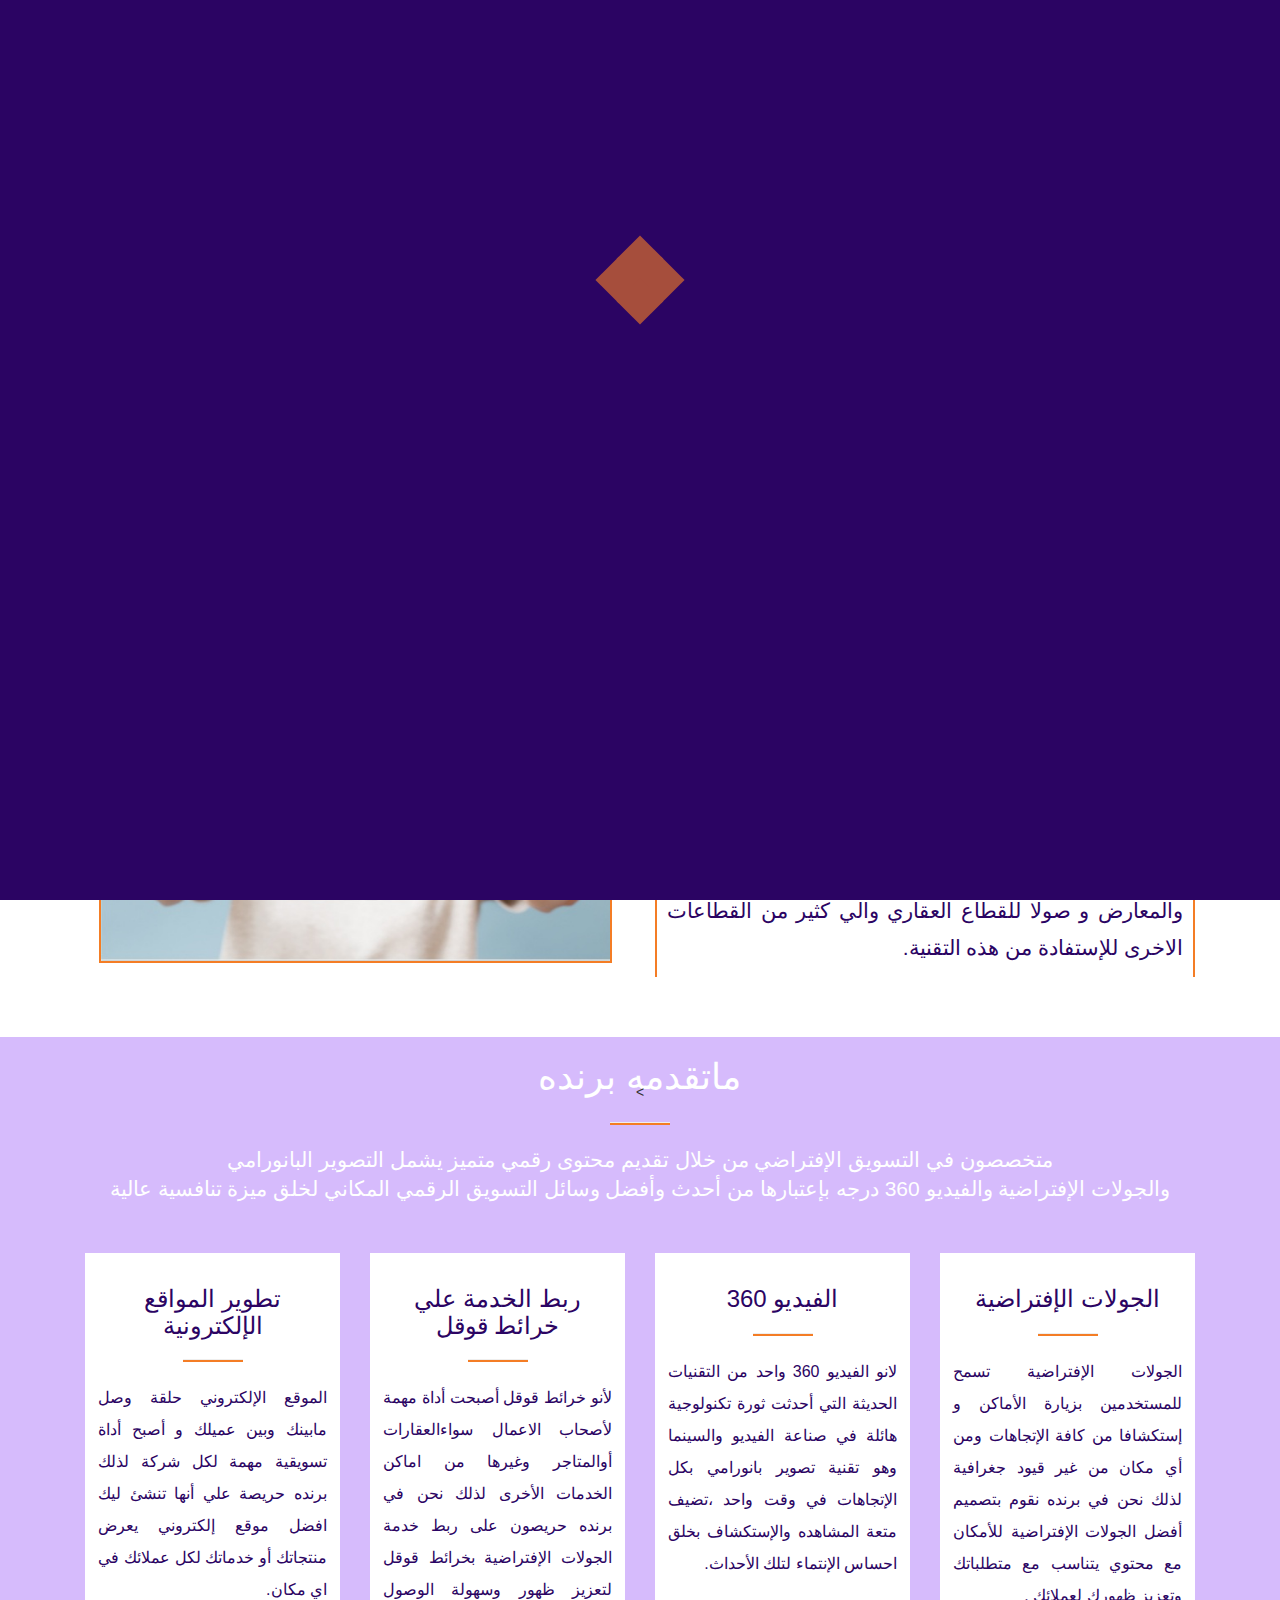
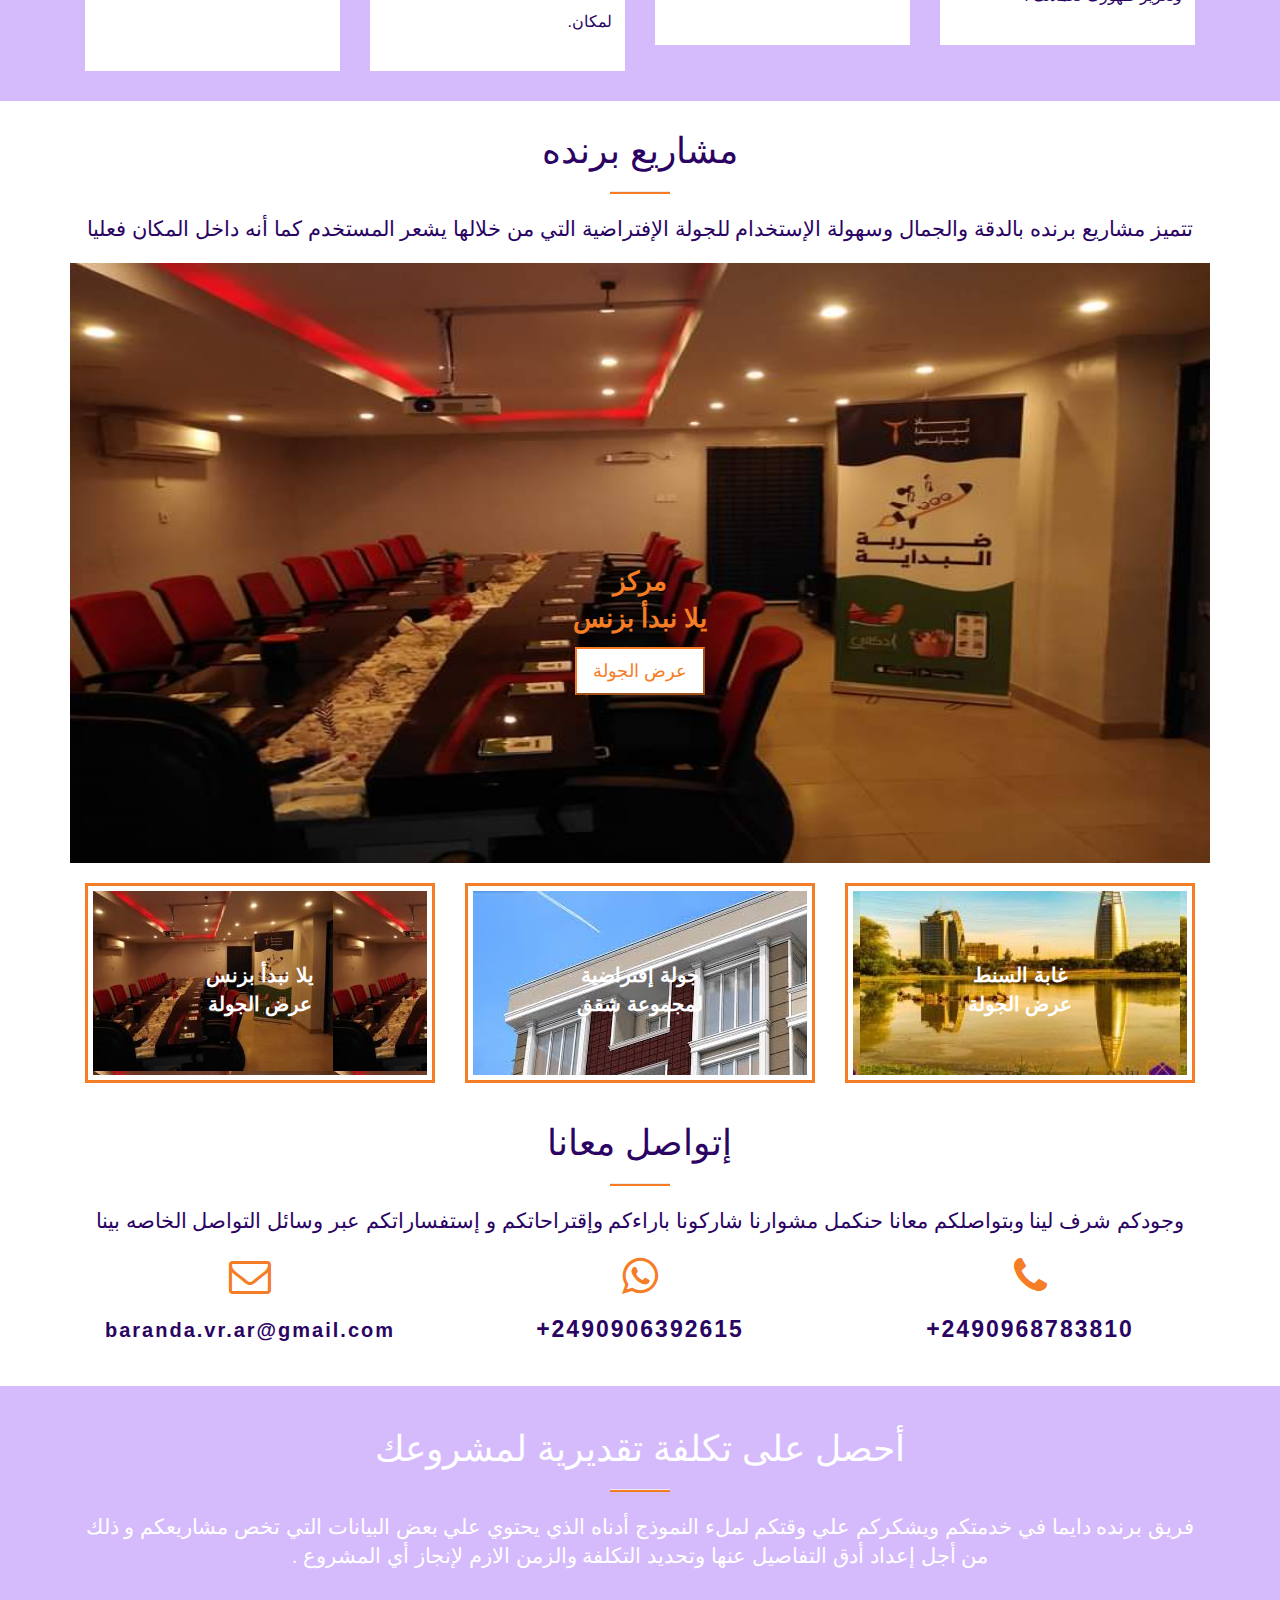
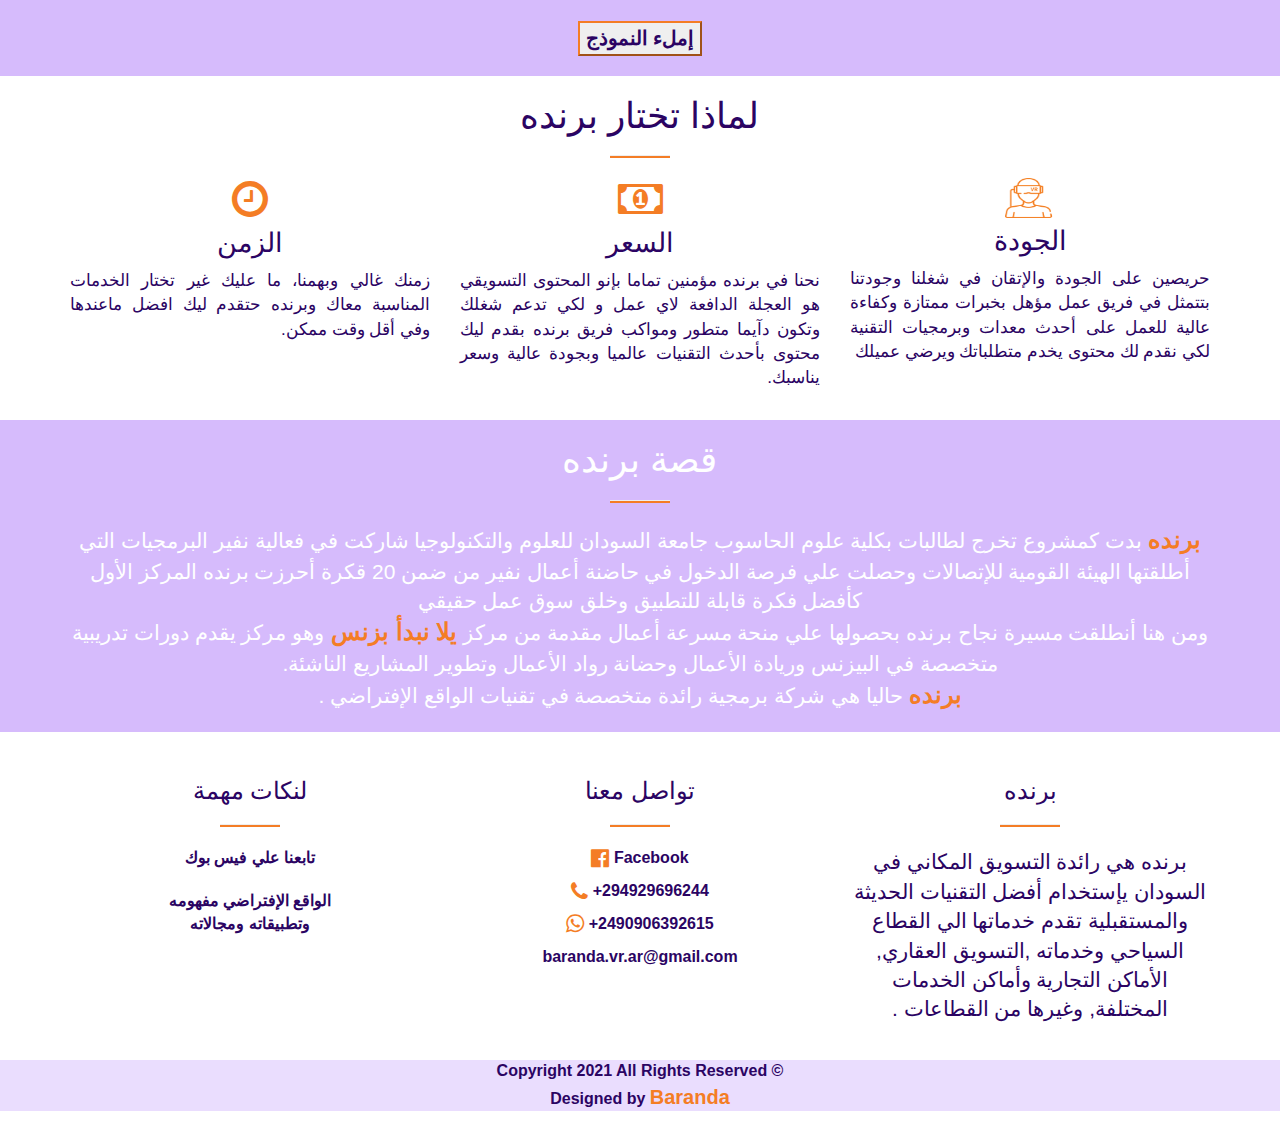
<file: index.html>
<!DOCTYPE html>
<html lang="en">
<head>
    <meta charset="UTF-8">
    <meta name="viewport" content="width=device-width, initial-scale=1.0">
    <title>برنده</title>

    <link rel='stylesheet'href="css/bootstrap.css"/>
 <link rel='stylesheet'href="css/style.css" />
 <!--<link rel="stylesheet" href="css/typing-css.css">-->
 <link rel='stylesheet'href="css/bootstrap-rtl.css"/>

 <link href="lib/font-awesome/css/font-awesome.min.css" rel="stylesheet">




 <!--for Internet Explorer to Know headear ,nav ....-->
   <link rel='stylesheet'href="js/html5shiv.min.js"/>
</head>
<body>

  <!-- Start NavBar Section -->
  <nav class="navbar navbar-default navbar-fixed-top">
    <div class="container">
      <!-- Brand and toggle get grouped for better mobile display -->
      <div class="navbar-header">
        <button type="button" class="navbar-toggle collapsed" data-toggle="collapse" data-target="#BarandaMenu" aria-expanded="false">
          <span class="sr-only">Toggle navigation</span>
          <span class="icon-bar"></span>
          <span class="icon-bar"></span>
          <span class="icon-bar"></span>
        </button>
        <a class="navbar-brand" href="#"><img src="images/logo.png"></a>
      </div>
  
      <!-- Collect the nav links, forms, and other content for toggling -->
      <div class="collapse navbar-collapse" id="BarandaMenu">
        <ul class="nav navbar-nav">
          <li class="active"><a href="#">الرئسية </a></li>
          <li><a href="#" data-scroll="About-Us">عن برنده</a></li>
          <li><a href="#" data-scroll="Our-Services">خدماتنا</a></li>
          <li><a href="#" data-scroll="Our-Project">مشاريعنا</a></li>
          <li><a href="#" data-scroll="Contact-Us">تواصل معنا</a></li>
          <li><a href="#" data-scroll="Story-Us">قصتنا</a></li>
          <li><a href="virtualReality.html"> الواقع الإفتراضي</a></li>



        </ul>
        <div class="nav navbar-nav navbar-right">
          <p class="hidden-md hidden-sm"> ‎+2490968783810 <i class="fa fa-phone fa-lg"></i>  
           </p>

        </div>
      </div><!-- /.navbar-collapse -->
    </div><!-- /.container-fluid -->
  </nav>
  <!-- End NavBar Section -->

 <!--==========================-->
 <!--Start  Section Header-->
 <section class="Header text-center">
  <div class="Header-Cover">
   
    
      <h1 class="typewrite" data-period="2000" data-type='[ " لو إنت شركة عقارات ", "أو صاحب مطعم", "أو فنادق وشقق فندقية", "أو محلات تجارية ", "أو أي مكان تاني ", "وعايز تسوق ليه بطريقة جديدة ومميزة" ]'>
        <span class="wrap"></span>
      </h1>
      <h2>برنده بتميزك </h2>
      <!--<button data-scroll="Services-Price">أسعار الخدمة</button>
      <button data-scroll="Services-Price">أسعار الخدمة</button>-->

    
  </div>
</section>

  <!--End Section Header--> 

 <!--==========================-->
<!-- Start About Section -->
<section class="About text-center" id="About-Us">
  <div class="container">
    
          <h1>عن برنده</h1>
          <hr>
          <div class="raw">
            <div class="col-md-6 col-xm-12">
             
          <p class="lead">
             برنده هي رائدة صناعة الجولات الإفتراضية والتصوير البانورامي والفيديو 
             360
             في السودان 
             بإستخدام أفضل تقنيات الواقع الإفتراضي
            تقدم برنده خدماتها الي العديد من القطاعات بدءا
           
            بالتسويق الرقمي وإنتاج محتوى حديث و متطور يواكب عالميا
         مرورا
             بالقطاع السياحي وخدماته ( فنادق ، مطاعم ، كافيهات)
           و
            الترفيه ( منتزهات ، مهرجانات) والمعارض
    
            و صولا للقطاع العقاري
            والي كثير من القطاعات الاخرى للإستفادة من هذه التقنية. 
          </p>
           

        </div>

        <div class="col-md-6 col-xm-12">
          <img src="images/aboutt.jpg">
        </div>


        </div><!-- End Raw -->

        
        </div>
</section>
<!-- End About Section -->

   <!--==========================
     Panorama Section
    ============================-->

<!-- Start Services Section -->
<section class="Services text-center" id="Our-Services">
  <div class="Services-In">
  <div class="container">
<h1>ماتقدمه برنده</h1>>       
   <hr>
         <p class="lead">
          متخصصون في التسويق الإفتراضي من خلال تقديم محتوى رقمي متميز يشمل التصوير البانورامي 
          <br>
          والجولات الإفتراضية
          والفيديو 360 درجه بإعتبارها من أحدث وأفضل وسائل التسويق الرقمي المكاني لخلق ميزة تنافسية عالية
         </p>
         
         <div class="raw">
           <div class="col-md-3 col-sm-6 col-xm-12">
             <div class="ServicesData">
               <h3>الجولات الإفتراضية</h3>
               <hr>
            <p class="lead">
              الجولات الإفتراضية تسمح للمستخدمين بزيارة الأماكن و إستكشافا من كافة الإتجاهات 
              ومن أي مكان من غير قيود جغرافية 
              لذلك نحن في برنده نقوم بتصميم أفضل الجولات الإفتراضية للأمكان مع محتوي يتناسب مع متطلباتك 
              وتعزيز ظهورك لعملائك .
            </p>
              </div>
            </div>

            <div class="col-md-3 col-sm-6 col-xm-12">
              <div class="ServicesData">
                <h3>الفيديو 360</h3>
                <hr>
               <p class="lead">
                 لانو الفيديو 360 واحد من التقنيات الحديثة 
                 التي أحدثت ثورة تكنولوجية هائلة في صناعة الفيديو والسينما
                 وهو تقنية تصوير بانورامي بكل
الإتجاهات في وقت واحد ،تضيف متعة المشاهده والإستكشاف بخلق احساس الإنتماء لتلك الأحداث.
              <br>

              <br>
               </p>
              </div>
             </div>

            <div class="col-md-3 col-sm-6 col-xm-12">
              <div class="ServicesData">
<h3>ربط الخدمة علي خرائط قوقل</h3>                
                <hr>
               <p class="lead">
       لأنو خرائط قوقل أصبحت أداة مهمة لأصحاب 
       الاعمال سواءالعقارات أوالمتاجر 
       وغيرها من اماكن الخدمات الأخرى لذلك نحن في برنده حريصون على
ربط خدمة الجولات الإفتراضية

بخرائط قوقل  لتعزيز ظهور
 وسهولة الوصول لمكان.
               </p>
              </div>
             </div>

             <div class="col-md-3 col-sm-6 col-xm-12">
              <div class="ServicesData">
                <h3>تطوير المواقع الإلكترونية</h3>
                <hr>
               <p class="lead">
                 الموقع الإلكتروني حلقة وصل مابينك وبين عميلك 
                 و أصبح أداة تسويقية مهمة لكل شركة لذلك برنده حريصة علي أنها تنشئ ليك افضل موقع إلكتروني 
                 يعرض منتجاتك أو خدماتك لكل عملائك في اي مكان.
                 <br>

                 <br>
               </p>
              </div>
             </div>
            

            </div> 
          </div>
  </div>
</div>
</section>
<!-- End Services Section -->
  
<!-- Start Tours Section -->
              <section class="Tourse text-center" id="Our-Project">
                
                        <h1>مشاريع برنده</h1>
                        <hr>
                        <p class="lead"> 
                          تتميز مشاريع برنده بالدقة والجمال وسهولة الإستخدام للجولة الإفتراضية 
                          التي من خلالها يشعر المستخدم كما أنه داخل المكان فعليا<br>    
                        </p>
                        <div class="container">
                        <div class="Main-Tours" id="Main-Tours-id">
                         
                          <img src="./images/YNB.jpg" alt="">
                          <div class="Main_image">
                          <p >مركز <br>يلا نبدأ بزنس</p>
                           <button>عرض الجولة</button>
                          </div>
                            <iframe src="https://suppressive-recover.000webhostapp.com/"></iframe>
                        </div>
                      </div>
                        <div class="container">
                          <div class="raw">
                            
                            <div class="col-sm-4 col-xm-12 " >
                              <div class="Tours_info"id ="Tours1">
                                <div class="only">
                                  <p data-scroll="Main-Tours-id">غابة السنط <br>عرض الجولة</P>
                                    <iframe src="https://naglaa-modawi.github.io/AlGabaTours/index.html"></iframe>
                                    </div>
    
                              </div>
                            </div>
                         
                         
                             <div class="col-sm-4 col-xm-12 "  >
                              <div class="Tours_info" id = "Tours2">
                                <div class="only">
                                  <p data-scroll="Main-Tours-id">جولة إفتراضية <br>لمجموعة شقق</P>
                                    <iframe src="https://naglaa-modawi.github.io/RealEstate/"></iframe>                                </div>
                              </div>
                              </div>
                            
                            
                            <div class="col-sm-4 col-xm-12" >
                              <div class="Tours_info" id = "Tours3">
                                <div class="only">
                                <p data-scroll="Main-Tours-id">يلا نبدأ بزنس  <br>عرض الجولة</P>
                                  <iframe src="https://naglaa-modawi.github.io/YNBTOurs/index.html"></iframe>
                                </div>
                              </div>
                              </div>


                               
                           <!-- <div class="col-sm-4 col-xm-12" >
                              <div class="Tours_info" id = "Tours4">
                                <div class="only">
                                <p data-scroll="Main-Tours-id">فيديو 360 <br>تشغيل الفيديو</P>
                                  <iframe width="560" height="315" src="https://www.youtube.com/embed/H_e68oYXsls" title="YouTube video player" frameborder="0" allow="accelerometer; autoplay; clipboard-write; encrypted-media; gyroscope; picture-in-picture" allowfullscreen></iframe>
                                </div>
                              </div>
                              </div>-->
                          
                           
                          </div>
                        </div>
                      </section>
                    <!-- End Tours Section -->

                   <!--Start Section Contact-->
<section class="Contact text-center" id="Contact-Us">
  <div class="Contact-Cover">
          <div class="container">
                  <h1>إتواصل معانا</h1>
                  <hr>
                  <p class="lead">
                    وجودكم شرف لينا وبتواصلكم معانا حنكمل مشوارنا شاركونا باراءكم وإقتراحاتكم و إستفساراتكم عبر وسائل التواصل الخاصه بينا                  </p>
                  <div class="row">
                          <div class="col-sm-4 col-xm-12">
                                  <div class="data">
                                    <i class="fa fa-phone fa-3x" ></i>
                                        <h3>2490968783810+</h3>
                                  </div>
                           </div>
                           <div class="col-sm-4 col-xm-12">
                                  <div class="data">
                                    <i class="fa fa-whatsapp fa-3x"></i>
                                          <h3>2490906392615+</h3>
  </div>
  </div>
  <div class=" col-sm-4 col-xm-12">
  <div class="data">
    <i class="fa fa-envelope-o fa-3x"></i>
  <h3><a href="baranda.vr.ar@gmail.com"> baranda.vr.ar@gmail.com </a></h3>
   </div>
  </div>
 
 </div>
   </div>
  </div>
</section>
  <!-- end Section statistic-->





                    <section class="Price text-center" id="Services-Price">
                      <div class="stat">
                              <div class="container">
                                <h1>أحصل على تكلفة تقديرية لمشروعك</h1>
                                
                                     <hr>
                            <p class="lead">
                                     فريق برنده دايما في خدمتكم ويشكركم علي وقتكم لملء النموذج أدناه
                                     الذي يحتوي علي بعض البيانات التي تخص مشاريعكم 
                                     و ذلك من أجل إعداد أدق التفاصيل عنها وتحديد التكلفة والزمن الازم لإنجاز أي المشروع .
                            </p>
                                    <button><a href="price.html">إملء النموذج </a></button>

                              </div>
                      </div>
                      </section>

                   <!--start Section statistic-->
<section class="statistic text-center">
  <div class="stat">
          <div class="container">
                  <h1>لماذا تختار برنده</h1>
                  <hr>
                  <div class="row">
                          <div class="col-sm-4 col-xm-12">
                                  <div class="data">
                                        <img src="./images/virtual-reality (3).png">
                                        <h3>الجودة</h3>
                                        <p>
                                          حريصين على الجودة والإتقان في شغلنا وجودتنا بتتمثل في فريق عمل مؤهل بخبرات ممتازة وكفاءة عالية للعمل على
                                          أحدث معدات وبرمجيات التقنية لكي نقدم لك محتوى يخدم متطلباتك ويرضي عميلك     
                                        </p>
                                  </div>
                           </div>
                          
  <div class=" col-sm-4 col-xm-12">
  <div class="data">
  <i class="fa fa-money fa-3x"></i>
  <h3>السعر</h3>
  <p>
    نحنا في برنده مؤمنين تماما بإنو المحتوى التسويقي هو العجلة الدافعة لاي عمل و لكي تدعم شغلك وتكون دآيما متطور
ومواكب فريق برنده بقدم ليك محتوى بأحدث التقنيات عالميا وبجودة عالية وسعر يناسبك.
  </p>
   </div>
  </div>
 <div class=" col-sm-4 col-xm-12">
  <div class="data">
      <i class="fa fa-clock-o fa-3x"></i>
  <h3>الزمن</h3>
  <p>
    زمنك غالي وبهمنا، ما عليك غير تختار الخدمات المناسبة معاك وبرنده حتقدم ليك افضل ماعندها وفي أقل وقت ممكن.

  </p>
  </div>
  </div>
 </div>
   </div>
  </div>
</section>
  <!-- end Section statistic-->
            
  <!--==========================
      Story Section
    ============================-->
        <section class="Story text-center" id="Story-Us">
          <div class="Story-Cover">
          <div class="container">
            <h1>قصة برنده</h1>
            <hr>
            <p class="lead">
              <span>برنده</span> بدت كمشروع تخرج لطالبات بكلية علوم الحاسوب جامعة السودان للعلوم والتكنولوجيا  شاركت في فعالية نفير البرمجيات 
              التي أطلقتها الهيئة القومية للإتصالات وحصلت علي فرصة الدخول في حاضنة أعمال نفير من ضمن 20 قكرة أحرزت برنده المركز الأول 
              كأفضل فكرة قابلة للتطبيق وخلق سوق عمل حقيقي 
              <br>
              ومن هنا أنطلقت مسيرة نجاح برنده بحصولها علي منحة مسرعة أعمال مقدمة من مركز 
             <span>يلا نبدأ بزنس </span> 
              وهو مركز يقدم دورات تدريبية 
               متخصصة في البيزنس وريادة الأعمال وحضانة رواد الأعمال وتطوير المشاريع الناشئة.
               <br>
               <span>برنده</span>
                  حاليا هي شركة برمجية رائدة متخصصة في تقنيات الواقع الإفتراضي  .
        
            </p>
          </div>
        </div>
        </section>
     <!--==========================
      Contact Section
    ============================-->

       

<!--==========================
     Footer Section
    ============================-->

    <section class="Footer text-center">
              <div class="container">
                      <div class="AllFooter">
    
              <!-- start Form-->
              <div class="row ">
                  <div class="col-sm-4 col-xm-12">
                    <div class="BarandAbout">
                      <h3>برنده</h3>
                      <hr>
                      <p class="lead"> 
                        برنده هي رائدة التسويق المكاني في السودان يإستخدام أفضل التقنيات الحديثة والمستقبلية 
                        تقدم خدماتها الي القطاع السياحي وخدماته ,التسويق العقاري, الأماكن التجارية  وأماكن الخدمات المختلفة,
                        وغيرها من القطاعات .
                      </p>
                      </div>
                  </div>
        
                  <div class="col-sm-4 col-xm-12">
                    <div class="info-contact">
                      <h3>تواصل معنا</h3>
                      <hr>
                      <p><a href="https://fb.me/baranda.sd"> Facebook  <i class="fa fa-facebook-official fa-lg"></i>
                      <p>294929696244+  <i class="fa fa-phone fa-lg" ></i>
                        <p> 2490906392615+  <i class="fa fa-whatsapp fa-lg"></i>
                          <p><!--<a href="baranda.vr.ar@gmail.com">-->baranda.vr.ar@gmail.com</a></p>


                    </div>
                  </div>
        
                  <div class="col-sm-4 col-xm-12">
                    <div class="Links">
                      <h3>لنكات مهمة</h3>
                      <hr>    
                      <span><a href="https://fb.me/baranda.sd">تابعنا علي فيس بوك </a></span><br>
                      <br>
                      <span><a href="virtualReality.html">الواقع الإفتراضي مفهومه <br>وتطبيقاته ومجالاته</a></span><br>
                    </div>
                  </div>
                </div>
              </div>
            </div>
            </div>
             </section>
             <div class="last text-center">
              <p>© Copyright 2021 All Rights Reserved<br>
                Designed by <span><a href="#">Baranda</a></span></p>
            </div>
               
          <div class="sroal">
            <a href="#"><i class="fa fa-arrow-up fa-2x"></i></a>
          </div>
             

          <section class="loading-overlay">
            <div class="sk-folding-cube">
              <div class="sk-cube1 sk-cube"></div>
              <div class="sk-cube2 sk-cube"></div>
              <div class="sk-cube4 sk-cube"></div>
              <div class="sk-cube3 sk-cube"></div>
            </div>
          </section>

    <script src="js/jquery.min.js"></script>
    <script src="js/bootstrap.min.js"></script>
    <script src="js/main.js"></script>


</body>
</html>
</file>
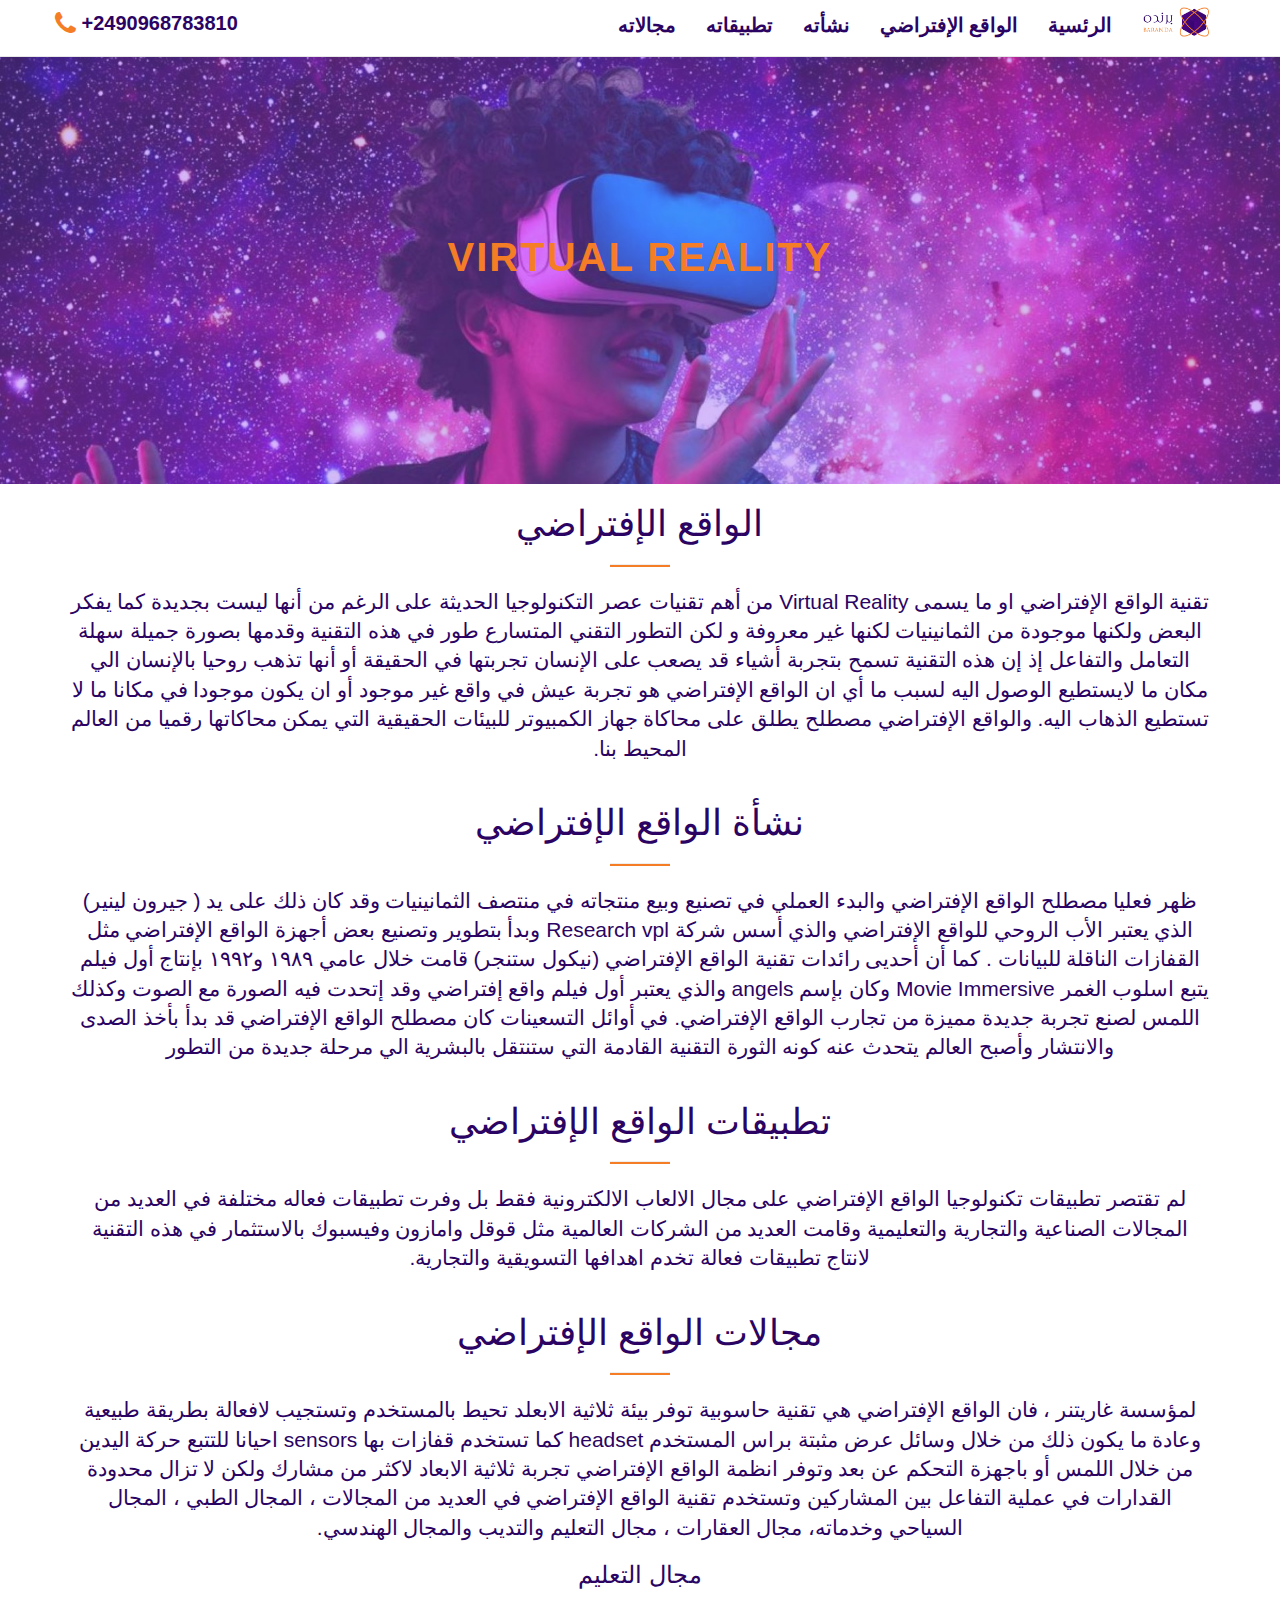
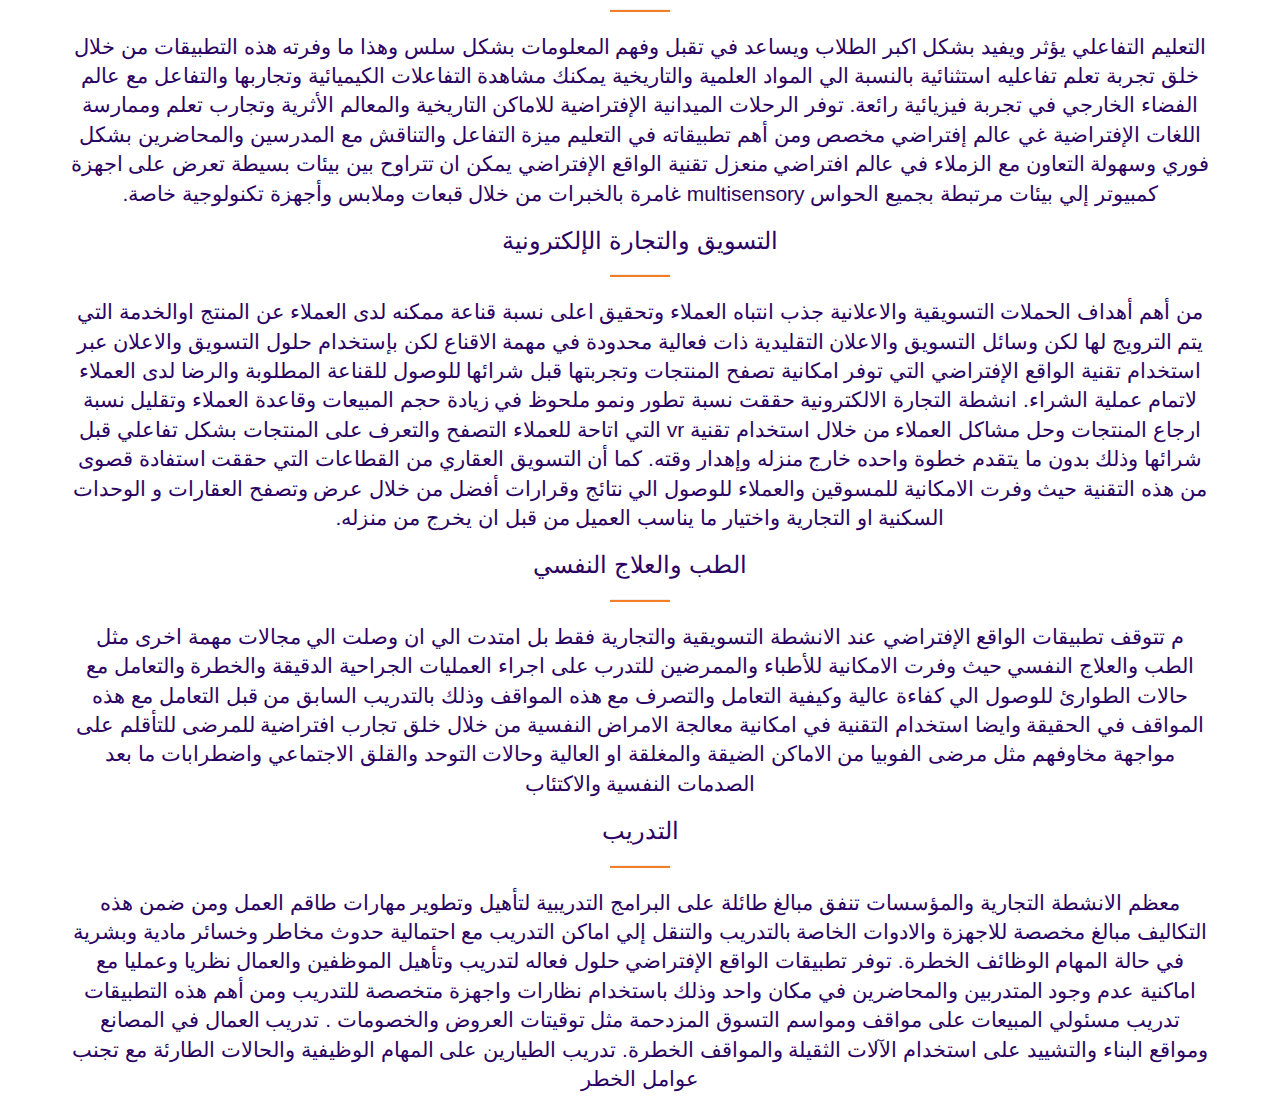
<file: virtualReality.html>
<!DOCTYPE html>
<html lang="en">
<head>
    <meta charset="UTF-8">
    <meta name="viewport" content="width=device-width, initial-scale=1.0">
    <title>برنده</title>
    <link rel='stylesheet'href="css/bootstrap.css"/>
    <link rel='stylesheet'href="css/style.css" />
    <link rel='stylesheet'href="css/bootstrap-rtl.css"/>

    <link href="lib/font-awesome/css/font-awesome.min.css" rel="stylesheet">
   
   
   
   
    <!--for Internet Explorer to Know headear ,nav ....-->
      <link rel='stylesheet'href="js/html5shiv.min.js"/>
</head>
<body>
<!-- Start NavBar Section -->
<nav class="navbar navbar-default navbar-fixed-top">
  <div class="container">
    <!-- Brand and toggle get grouped for better mobile display -->
    <div class="navbar-header">
      <button type="button" class="navbar-toggle collapsed" data-toggle="collapse" data-target="#BarandaMenu" aria-expanded="false">
        <span class="sr-only">Toggle navigation</span>
        <span class="icon-bar"></span>
        <span class="icon-bar"></span>
        <span class="icon-bar"></span>
      </button>
      <a class="navbar-brand" href="#"><img src="images/logo.png"></a>
    </div>

    <!-- Collect the nav links, forms, and other content for toggling -->
    <div class="collapse navbar-collapse" id="BarandaMenu">
      <ul class="nav navbar-nav">
        <li class="active"><a href="index.html">الرئسية </a></li>
        <li><a href="#" data-scroll="VirtualRea">الواقع الإفتراضي</a></li>
        <li><a href="#" data-scroll="history">نشأته</a></li>
        <li><a href="#" data-scroll="Application">تطبيقاته</a></li>
        <li><a href="#" data-scroll="Fields">مجالاته</a></li>

      </ul>
      <div class="nav navbar-nav navbar-right">
        <p> ‎+2490968783810 <i class="fa fa-phone fa-lg"></i>
         </p>

      </div>
    </div><!-- /.navbar-collapse -->
  </div><!-- /.container-fluid -->
</nav>
<!-- End NavBar Section -->



    <section class="ViReality text-center">
        <div class="ViReality-Cover">
         <h1>VIRTUAL REALITY</h1>
        </div>
      </section>

      <section class="virtuall text-center" id="VirtualRea">
        
        <div class="container">
          <h1>الواقع الإفتراضي</h1>
          <hr>
          <p class="lead">
            تقنية الواقع الإفتراضي او ما يسمى
Virtual Reality
             من أهم تقنيات عصر التكنولوجيا الحديثة على الرغم من أنها ليست
            بجديدة كما يفكر البعض ولكنها موجودة من الثمانينيات لكنها غير معروفة و لكن التطور التقني المتسارع طور في هذه التقنية
            وقدمها بصورة جميلة سهلة التعامل والتفاعل إذ إن هذه التقنية تسمح بتجربة أشياء قد يصعب على الإنسان تجربتها في
            الحقيقة أو أنها تذهب روحيا بالإنسان الي مكان ما لايستطيع الوصول اليه لسبب ما
            أي ان الواقع الإفتراضي هو تجربة عيش في واقع غير موجود أو ان يكون موجودا في مكانا ما لا تستطيع الذهاب اليه.
            والواقع الإفتراضي مصطلح يطلق على محاكاة جهاز الكمبيوتر للبيئات الحقيقية التي يمكن محاكاتها رقميا من العالم المحيط
            بنا.
          </p>
      
      </div>
      </section>

      <section class="history text-center" id="history">
        <div class="Story-Cover">
        <div class="container">
          <h1>نشأة الواقع الإفتراضي</h1>
          <hr>
          <p class="lead">
            ظهر فعليا مصطلح الواقع الإفتراضي والبدء العملي في تصنيع وبيع منتجاته في منتصف الثمانينيات وقد كان ذلك على يد
( جيرون لينير) الذي يعتبر الأب الروحي للواقع الإفتراضي والذي أسس شركة Research vpl وبدأ بتطوير وتصنيع بعض
أجهزة الواقع الإفتراضي مثل القفازات الناقلة للبيانات .
كما أن أحديى رائدات تقنية الواقع الإفتراضي (نيكول ستنجر) قامت خلال عامي ١٩٨٩ و١٩٩٢ بإنتاج أول فيلم يتبع اسلوب
الغمر Movie Immersive وكان بإسم angels والذي يعتبر أول فيلم واقع إفتراضي وقد إتحدت فيه الصورة مع الصوت
وكذلك اللمس لصنع تجربة جديدة مميزة من تجارب الواقع الإفتراضي.
في أوائل التسعينات كان مصطلح الواقع الإفتراضي قد بدأ بأخذ الصدى والانتشار وأصبح العالم يتحدث عنه كونه الثورة
التقنية القادمة التي ستنتقل بالبشرية الي مرحلة جديدة من التطور
          </p>
        </div>
      </div>
      </section>


      <section class="Applic text-center" id="Application">
        <div class="Story-Cover">
        <div class="container">
          <h1>تطبيقات الواقع الإفتراضي</h1>
          <hr>
          <p class="lead">
            لم تقتصر تطبيقات تكنولوجيا الواقع الإفتراضي على مجال الالعاب الالكترونية فقط بل وفرت تطبيقات فعاله مختلفة
في العديد من المجالات الصناعية والتجارية والتعليمية وقامت العديد من الشركات العالمية مثل قوقل وامازون وفيسبوك
بالاستثمار في هذه التقنية لانتاج تطبيقات فعالة تخدم اهدافها التسويقية والتجارية.
          </p>
        </div>
      </div>
      </section> 


      <section class="ِfields text-center" id="Fields">
        <div class="Story-Cover">
        <div class="container">
          <h1>مجالات الواقع الإفتراضي</h1>
          <hr>
          <p class="lead">
            لمؤسسة غاريتنر ، فان الواقع الإفتراضي هي تقنية حاسوبية توفر بيئة ثلاثية الابعلد تحيط بالمستخدم وتستجيب
لافعالة بطريقة طبيعية وعادة ما يكون ذلك من خلال وسائل عرض مثبتة براس المستخدم headset كما تستخدم قفازات
بها sensors احيانا للتتبع حركة اليدين من خلال اللمس أو باجهزة التحكم عن بعد وتوفر انظمة الواقع الإفتراضي تجربة
ثلاثية الابعاد لاكثر من مشارك ولكن لا تزال محدودة القدارات في عملية التفاعل بين المشاركين وتستخدم تقنية الواقع
الإفتراضي في العديد من المجالات ، المجال الطبي ، المجال السياحي وخدماته، مجال العقارات ، مجال التعليم والتديب
والمجال الهندسي.
          </p>


          <h3>مجال التعليم</h3>
          <hr>
        <p class="lead">
          التعليم التفاعلي يؤثر ويفيد بشكل اكبر الطلاب ويساعد في تقبل وفهم المعلومات بشكل سلس وهذا ما وفرته هذه
التطبيقات من خلال خلق تجربة تعلم تفاعليه استثنائية بالنسبة الي المواد العلمية والتاريخية يمكنك مشاهدة التفاعلات
الكيميائية وتجاربها والتفاعل مع عالم الفضاء الخارجي في تجربة فيزيائية رائعة.
 
توفر الرحلات الميدانية الإفتراضية للاماكن التاريخية والمعالم الأثرية وتجارب تعلم وممارسة اللغات الإفتراضية غي عالم
إفتراضي مخصص ومن أهم تطبيقاته في التعليم ميزة التفاعل والتناقش مع المدرسين والمحاضرين بشكل فوري وسهولة
التعاون مع الزملاء في عالم افتراضي منعزل
تقنية الواقع الإفتراضي يمكن ان تتراوح بين بيئات بسيطة تعرض على اجهزة كمبيوتر إلي بيئات مرتبطة بجميع الحواس
multisensory غامرة بالخبرات من
خلال قبعات وملابس وأجهزة تكنولوجية خاصة.
        </p>


        <h3>التسويق والتجارة الإلكترونية</h3>
        <hr>
        <p class="lead">
          من أهم أهداف الحملات التسويقية والاعلانية جذب انتباه العملاء وتحقيق اعلى نسبة قناعة ممكنه لدى العملاء عن المنتج
          اوالخدمة التي يتم الترويج لها لكن وسائل التسويق والاعلان التقليدية ذات فعالية محدودة في مهمة الاقناع لكن بإستخدام
          حلول التسويق والاعلان عبر استخدام تقنية الواقع الإفتراضي التي توفر امكانية تصفح المنتجات وتجربتها قبل شرائها
          للوصول للقناعة المطلوبة والرضا لدى العملاء لاتمام عملية الشراء.
          انشطة التجارة الالكترونية حققت نسبة تطور ونمو ملحوظ في زيادة حجم المبيعات وقاعدة العملاء وتقليل نسبة ارجاع
          المنتجات وحل مشاكل العملاء من خلال استخدام تقنية vr التي اتاحة للعملاء التصفح والتعرف على المنتجات بشكل تفاعلي
          قبل شرائها وذلك بدون ما يتقدم خطوة واحده خارج منزله وإهدار وقته.
          كما أن التسويق العقاري من القطاعات التي حققت استفادة قصوى من هذه التقنية حيث وفرت الامكانية للمسوقين والعملاء
          للوصول الي نتائج وقرارات أفضل من خلال عرض وتصفح العقارات و الوحدات السكنية او التجارية واختيار ما يناسب
          العميل من قبل ان يخرج من منزله.
        </p>


        <h3>الطب والعلاج النفسي</h3>
        <hr>
        <p class="lead">
          م تتوقف تطبيقات الواقع الإفتراضي عند الانشطة التسويقية والتجارية فقط بل امتدت الي ان وصلت الي مجالات مهمة
          اخرى مثل الطب والعلاج النفسي حيث وفرت الامكانية للأطباء والممرضين للتدرب على اجراء العمليات الجراحية الدقيقة
          والخطرة والتعامل مع حالات الطوارئ للوصول الي كفاءة عالية وكيفية التعامل والتصرف مع هذه المواقف وذلك بالتدريب
          السابق من قبل التعامل مع هذه المواقف في الحقيقة وايضا استخدام التقنية في امكانية معالجة الامراض النفسية من خلال
          خلق تجارب افتراضية للمرضى للتأقلم على مواجهة مخاوفهم مثل مرضى الفوبيا من الاماكن الضيقة والمغلقة او العالية
          وحالات التوحد والقلق الاجتماعي واضطرابات ما بعد الصدمات النفسية والاكتئاب
        </p>


        <h3>التدريب</h3>
        <hr>
        <p class="lead">
          معظم الانشطة التجارية والمؤسسات تنفق مبالغ طائلة على البرامج التدريبية لتأهيل وتطوير مهارات طاقم العمل ومن ضمن
          هذه التكاليف مبالغ مخصصة للاجهزة والادوات الخاصة بالتدريب والتنقل إلي اماكن التدريب مع احتمالية حدوث مخاطر
          وخسائر مادية وبشرية في حالة المهام الوظائف الخطرة.
          توفر تطبيقات الواقع الإفتراضي حلول فعاله لتدريب وتأهيل الموظفين والعمال نظريا وعمليا مع اماكنية عدم وجود
          المتدربين والمحاضرين في مكان واحد وذلك باستخدام نظارات واجهزة متخصصة للتدريب ومن أهم هذه التطبيقات تدريب
          مسئولي المبيعات على مواقف ومواسم التسوق المزدحمة مثل توقيتات العروض والخصومات .
          تدريب العمال في المصانع ومواقع البناء والتشييد على استخدام الآلات الثقيلة والمواقف الخطرة.
          تدريب الطيارين على المهام الوظيفية والحالات الطارئة مع تجنب عوامل الخطر
        </p>
        </div>
      </div>
      </section> 

      <div class="sroal">
        <a href="#"><i class="fa fa-arrow-up fa-2x"></i></a>
      </div>
      
      


      <script src="js/jquery.min.js"></script>
    <script src="js/bootstrap.min.js"></script>
    <script src="js/main.js"></script>
</body>
</html>
</file>
<file: css/style.css>
*{
    -webkit-box-sizing: border-box;
    -moz-box-sizing: border-box;
   box-sizing: border-box;

}
body{
    overflow: hidden;
}
.carousel-inner{
    height: 500px;
}
h1,h3{
    letter-spacing: 2px;
    color: #2B0463 ;

}
p ,a{
    font-size: 16px;
    color:#2B0463 ;
}
i{
   color: #F47D25;; 
}
hr{
    width: 60px;
    background-color:  #F47D25;
    height: 2px;
}
.navbar-header .navbar-brand img{
    max-width: 200px;
    max-height: 30px;
    margin-top: -8px;
}
/*Phone Number In NavBar*/
.navbar-right p {
    padding-top: 10px;
    padding-bottom: 10px;
    line-height: 26px;
    font-weight: bold;
    color:#2B0463;
}

.navbar-right .glyphicon{
    top: 0;
}
/*Go To Top*/

.sroal {
    color: #F47D25;
    position: fixed;
    display: block;
    z-index: 9999;
    right: 5px;
    bottom: 5px;
    cursor: pointer;
    display: none;
}
.navbar-default {
    background-color: white;
    border-color: #e7e7e7;
  
}
.navbar-default .navbar-nav > li > a {
    color: #2B0463;
}
.navbar-default .navbar-nav > li > a:hover, .navbar-default .navbar-nav > li > a:focus {
 color:#F47D25;
 
}
#BarandaMenu p,a {
    font-weight: bold;
    color: #2B0463;
    font-size: 20px;
}
.Header{
  
    background : url("../images/3.jpg"); 
    /*Beacuse if i do zoome (-)the image dont hidden*/
    -webkit-background-size:cover ;
     -moz-background-size:cover;
     -o-background-size:cover;
     background-size:cover;
     min-height: 500px;
     margin-top: 30px;
    color: white;
  }
  .Header h1{
    text-align: center;
    padding-top:8em;
    margin-top: -120px;
    color:#F47D25;
    font-weight: bold;
  }
  .Header h2{
    color: white;
    font-weight: bold;
    font-size: 27px;
  }

  .Header .Header-Cover{
    background:rgba(152, 84, 248, 0.4);
    min-height: 500px;
    padding-bottom: 30px;
    padding-top: 30px;
  }
  .Header .Header-Cover  button {
    border-color: #F47D25 ;
    height: 35px;
    margin-top: 57px;
    color:   #F47D25;
    font-size: 18px;
    font-weight: bold;
  }
  .Price{
    background : url("../images/VR2.jpg")no-repeat center center fixed; 
        margin-top: 20px;
        color: white;
  }
  .Price h1{
      margin-top: 43px;
      color: white;
  }
  .Price p{
      color: white;
  }
  .Price .stat{
    background:rgba(152, 84, 248, 0.4);

  }
  .Price  button{
    border-color:#F47D25 ;
    height: 35px;
    margin-top: 30px;
    margin-bottom: 20px;
    color:  #2B0463;
    font-size: 18px;
    font-weight: bold;
  }
  .Price  button a{
      text-decoration: none;
  }
  .Header .Header-Covern button:hover {
    background-color: #2B0463;
    border-color:#F47D25 ;
    height: 35px;
    margin-top: 57px;
    color:  #F47D25 ;
    font-size: 18px;
    font-weight: bold;
  }

.About{
    margin: 30px 0 30px 0;
}
.About .lead{
background-color: white;
    border-left: #F47D25 solid 2px;
    border-right: #F47D25 solid 2px;
    margin-bottom: 30px;
    padding: 10px;
    color:#2B0463 ;
    line-height: 2.3pc;
    text-align: justify;
}

.About img{
    
    width: 95%;
    height: 300px;
    border: 2px solid #F47D25;
   
}

/*Start Style Of Our Sevices*/

.Services{
   background : url("../images/VRrr.jpg")no-repeat center center fixed;
   margin-bottom: 30px;
}
.Services p{
    color: white;
}
.Services .Services-In{
background:rgba(152, 84, 248, 0.4);
}
.Services .Services-In h1,p{
    color: white;
}

.Services h1{
  margin-bottom: -15px;
}
 .Services .ServicesData {
    background-color: white;
    border:  white solid 3px;
    margin-bottom: 30px;
    margin-top: 30px;
    padding: 10px;
    opacity: 8;
    
 }
 .Services .ServicesData p{
    color: #2B0463 ;
    font-size:16px;
    text-align: justify;

 }
 .Services .ServicesData:hover{
     border-color: #F47D25;
 }
.Services .ServicesData p{
    line-height: 200%;
}

/*End Style Of Our Sevices*/
 /*=================================================*/

 .statistic{
  /*  background : url("../images/22.png" ) no-repeat center center fixed;*/ 
    /*Beacuse if i do zoome (-)the image dont hidden*/
    -webkit-background-size:cover ;
    -moz-background-size:cover;
    -o-background-size:cover;
    background-size:cover;
     
  }
  
  .statisti h1{
   margin-top: 40px;
  font-weight: 700;
  font-size: 50px;
  }
  
  
  .statistic .data{
    -webkit-transition: all 0.9s ease-in-out;
    -moz-transition: all 0.9s ease-in-out;
    -o-transition: all 0.9s ease-in-out;
   transition: all 0.9s ease-in-out;
   margin-bottom: 30px;
  
  }
  .statistic .data:hover{
  color:#F47D25;
  }
  .statistic .data img{
      width: 50px;
      height: 40px;
  }
  
  .statistic .data p{
    color: #2B0463;
    font-size: 17px;
    font-weight: 180;
    text-align: justify;

}
  
  .statistic span{
    font-size: 18px;
    font-weight: bold;
  }
  .statistic h3{
      color:#2B0463;
      margin-top: 9px;
      font-size: 27px;
      letter-spacing: normal;
  }


/*=======================================================*/



 /*=======================================================*/
 /*Start Our Project Tours style*/
 
 .Main-Tours{
    width: 100%;
    height: 600px;
    margin-bottom: 20px;
 }
 .Main-Tours img{
    width: 100%;
    height: 600px;
 }
 .Main-Tours iframe{
     display: none;
     width: 100%;
    height: 600px;
    margin-bottom: 20px; 
 }
 .Main_image {
    width: 100%;
    height: 600px;
    margin-top: -300px;
 }
 .Main_image p{
     color: #F47D25 ;
     font-weight: bold;
     font-size: 26px;
 }
 .Main_image button{
    background-color: white;
    border-color:#F47D25;
    padding: 10px 16px;
    font-size: 18px;
    line-height: 1.3333333;
    color: #F47D25;
   
 }
 .only iframe{
     display: none;
 }

 .Tours_info{
     overflow: hidden;
     cursor: pointer;
     margin-bottom: 20px;
     border: solid  #F47D25 3px;

 }
 .Tours_info .only{
    width: 100%;
    height: 100%;
}
.only p{
   padding-top: 70px;
   color:white;
   text-align: center;
   font-weight: bold;
   font-size: 20px;
   transition: all 500ms cubic-bezier(0.645, 0.045, 0.355, 1);

}
.only p:hover{
    overflow: visible;
    padding-top: 80px;
    color: #F47D25;
}
 #Tours1 .only{
    background : url(../images/h1111.jpg ) center  ; 
}
 #Tours2 .only{
    background-image: url(../images/house.jpg);
 }
 #Tours3 .only{ 
    background-image: url(../images/YNB1.jpg);
 }
 #Tours4 .only{
    background-image: url(../images/gg1.jpg);
 }
 #Tours1, #Tours2 , #Tours4 , #Tours3{
    height: 200px;
    padding: 5px;
 }

.Contact h3{
    font-weight: bold;
    font-size: 23px;
    margin-bottom: 24px;
}
.Story {
    background : url("../images/story1.jpg" ) no-repeat center center fixed; 
}
.Story h1{
    color: white;
}
.Story .Story-Cover p{
    color: white;
}
.Story .Story-Cover{
    background:rgba(152, 84, 248, 0.4);
}

.Story p{
    color: #2B0463;
}
.Story .lead span{
color: #F47D25;
font-weight: bold;
font-size: 24px;
}
 /*End contact Tours style*/

/*=======================================================*/
/*start Footer style*/
.Footer {

margin-top: 16px;
   /* background-color: rgba(152, 84, 248, 0.3);*/
}
.Footer p,h3{
    color: #2B0463 ;
}
.Footer h3{
margin-top: 30px;
}

 .Footer .info-contact{
     margin-top: 30px;
 }
 .Footer .info-contact a ,p{
     font-size: 16px;
     text-decoration: none;
     color: #2B0463;
     font-weight: bold;
 }
 .AllFooter{
     padding-bottom: 15px;
 }
 
.Footer .Links span a{
    color: #2B0463;
    font-size: 16px;
    font-weight: bold;
}
.Links a:hover{
    color:#F47D25 ; 
    text-decoration: none;
}
 .last {
    background-color:  rgba(152, 84, 248, 0.2); 
     margin-top: 1px;
     }
     .last p{
        color: #2B0463;
     }
 
 .last span a{
     color: #F47D25;
    font-weight: bold;
 }
 .last span a:hover{
    text-decoration: none;
   font-weight: bold;
   text-decoration: none;
}
.loading-overlay{
    background: #2B0463 ;
    color: #fff;
    position: fixed;
    left: 0;
    top: 0;
    width: 100%;
    height: 100%;
    z-index: 99999;
}

.sk-folding-cube {
    margin: 250px auto;
    width: 60px;
    height:60px;
    position: relative;
    -webkit-transform: rotateZ(45deg);
            transform: rotateZ(45deg);
  }
  
  .sk-folding-cube .sk-cube {
    float: left;
    width: 50%;
    height: 50%;
    position: relative;
    -webkit-transform: scale(1.1);
        -ms-transform: scale(1.1);
            transform: scale(1.1); 
  }
  .sk-folding-cube .sk-cube:before {
    content: '';
    position: absolute;
    top: 0;
    left: 0;
    width: 100%;
    height: 100%;
    background-color: #F47D25;
    -webkit-animation: sk-foldCubeAngle 2.4s infinite linear both;
            animation: sk-foldCubeAngle 2.4s infinite linear both;
    -webkit-transform-origin: 100% 100%;
        -ms-transform-origin: 100% 100%;
            transform-origin: 100% 100%;
  }
  .sk-folding-cube .sk-cube2 {
    -webkit-transform: scale(1.1) rotateZ(90deg);
            transform: scale(1.1) rotateZ(90deg);
  }
  .sk-folding-cube .sk-cube3 {
    -webkit-transform: scale(1.1) rotateZ(180deg);
            transform: scale(1.1) rotateZ(180deg);
  }
  .sk-folding-cube .sk-cube4 {
    -webkit-transform: scale(1.1) rotateZ(270deg);
            transform: scale(1.1) rotateZ(270deg);
  }
  .sk-folding-cube .sk-cube2:before {
    -webkit-animation-delay: 0.3s;
            animation-delay: 0.3s;
  }
  .sk-folding-cube .sk-cube3:before {
    -webkit-animation-delay: 0.6s;
            animation-delay: 0.6s; 
  }
  .sk-folding-cube .sk-cube4:before {
    -webkit-animation-delay: 0.9s;
            animation-delay: 0.9s;
  }
  @-webkit-keyframes sk-foldCubeAngle {
    0%, 10% {
      -webkit-transform: perspective(140px) rotateX(-180deg);
              transform: perspective(140px) rotateX(-180deg);
      opacity: 0; 
    } 25%, 75% {
      -webkit-transform: perspective(140px) rotateX(0deg);
              transform: perspective(140px) rotateX(0deg);
      opacity: 1; 
    } 90%, 100% {
      -webkit-transform: perspective(140px) rotateY(180deg);
              transform: perspective(140px) rotateY(180deg);
      opacity: 0; 
    } 
  }
  
  @keyframes sk-foldCubeAngle {
    0%, 10% {
      -webkit-transform: perspective(140px) rotateX(-180deg);
              transform: perspective(140px) rotateX(-180deg);
      opacity: 0; 
    } 25%, 75% {
      -webkit-transform: perspective(140px) rotateX(0deg);
              transform: perspective(140px) rotateX(0deg);
      opacity: 1; 
    } 90%, 100% {
      -webkit-transform: perspective(140px) rotateY(180deg);
              transform: perspective(140px) rotateY(180deg);
      opacity: 0; 
    }
  }

/*Media Quiery Style*/
@media(min-width:768px) and (max-width:991px){
    .Services .ServicesData{
        height: 278px;
    }
    #BarandaMenu p,a {
        font-size: 17px;
    }
}
@media(min-width:992px)and (max-width:1199px){
    .Services .ServicesData{
        height: 400px;
    }
}

@media(max-width:690px){
    .contact-us .contact-address {
        margin-bottom: 5px;
        border: 2px solid red
    }
}
@media(max-width:690px){
    .contact-us .contact-address {
        margin-bottom: 5px;
        border: 2px solid red
    }
}
@media(max-width:766px){

    .subscrib .form-control{
        margin: 0 auto;
        margin-bottom: 7px;
        margin-top: -17px;     
    }
    .Tours_info .Tours_info{
        margin-bottom: 7px;
    }
}
@media(min-width: 991px){
    .nav {
    padding-right: 88px;
    }
}
@media(min-width: 767px)and (max-width: 948px){
    .Contact h3{
        font-size: 17px;
    }

}
  
/*textdecoration:none*/
  
/*Virtual Reality Page Style*/
.ViReality{
    background : url("../images/VRrr.jpg");
    -webkit-background-size:cover ;
     -moz-background-size:cover;
     -o-background-size:cover;
     background-size:cover;
     min-height: 200px;
     margin-top: 30px;
    color: white;
}
.ViReality .ViReality-Cover{
    background:rgba(152, 84, 248, 0.4);
    min-height: 200px;
    padding-bottom: 30px;
    padding-top: 30px;
  }
  .ViReality-Cover h1{
      color: #F47D25;
      text-align: center;
      margin: 175px auto;
      font-weight: bold;
      font-size: 40px;
  }
</file>
<file: css/typing-css.css>
/*====================================*/
/* Typing Animation */
/*====================================*/

.type-wrap {
    display: inline-block;
    position: relative;
    text-align: left;
}
.type-wrap b {
    display: inline-block;
    position: absolute;
    white-space: nowrap;
    left: 0;
    top: 0;
}
.type-wrap b.is-active {
    position: relative;
}
.no-js .type-wrap b {
    opacity: 0;
}
.no-js .type-wrap b.is-active {
    opacity: 1;
}

/* -------------------------------- 
typing 
-------------------------------- */

.type-line.typing span {
    display: inline-block;
}
.type-line.typing .type-wrap {
    overflow: hidden;
    vertical-align: top;
}
.type-line.typing .type-wrap::after {
    /* line */
    content: '';
    position: absolute;
    top: 0;
    right: 0;
    width: 2px;
    height: 100%;
    background-color: #aebcb9;
}
.type-line.typing b {
    opacity: 0;
}
.type-line.typing b.is-active {
    opacity: 1;
}
</file>
